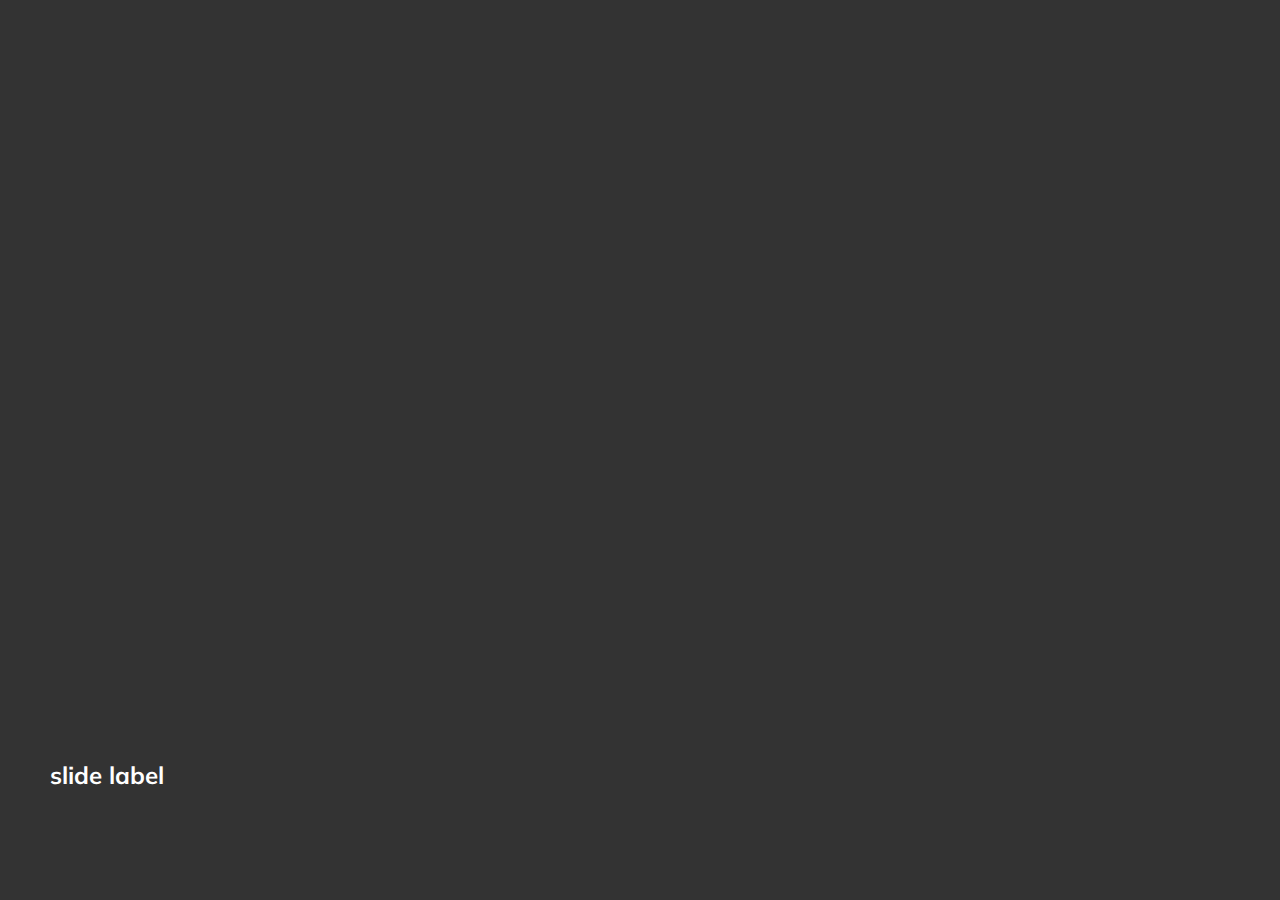
<file: animated-cards/index.html>
<!DOCTYPE html>
<html lang="en">
<head>
    <meta charset="UTF-8">
    <meta http-equiv="X-UA-Compatible" content="IE=edge">
    <meta name="viewport" content="width=device-width, initial-scale=1.0">
    <link rel="stylesheet" href="style.css">
    <title>Animated cards</title>
</head>
<body>
    <div class="container">
        <div
            class="slide"
            style="background-image: url('https://images.unsplash.com/photo-1517911122989-a8bcd823bed3?ixlib=rb-4.0.3&ixid=MnwxMjA3fDB8MHxwaG90by1wYWdlfHx8fGVufDB8fHx8&auto=format&fit=crop&w=1170&q=80');"
        >
        <h3>slide label</h3>
        </div>
        <div
            class="slide"
            style="
                background-image: url('https://images.unsplash.com/photo-1508144753681-9986d4df99b3?ixlib=rb-4.0.3&ixid=MnwxMjA3fDB8MHxwaG90by1wYWdlfHx8fGVufDB8fHx8&auto=format&fit=crop&w=1170&q=80');
              "
        >
        <h3>slide label</h3>
        </div>
        <div
            class="slide"
            style="
                background-image: url('https://images.unsplash.com/photo-1469521669194-babb45599def?ixlib=rb-4.0.3&ixid=MnwxMjA3fDB8MHxwaG90by1wYWdlfHx8fGVufDB8fHx8&auto=format&fit=crop&w=1171&q=80');
              "
        >
        <h3>slide label</h3>
        </div>
        <div
            class="slide"
            style="
                background-image: url('https://images.unsplash.com/photo-1483068612337-c045daaca40e?ixlib=rb-4.0.3&ixid=MnwxMjA3fDB8MHxwaG90by1wYWdlfHx8fGVufDB8fHx8&auto=format&fit=crop&w=1170&q=80');
              "
        >
        <h3>slide label</h3>
        </div>
        <div
            class="slide"
            style="
                background-image: url('https://images.unsplash.com/photo-1533139143976-30918502365b?ixlib=rb-4.0.3&ixid=MnwxMjA3fDB8MHxwaG90by1wYWdlfHx8fGVufDB8fHx8&auto=format&fit=crop&w=1170&q=80');
              "
        >
        <h3>slide label</h3>
        </div>
      </div>
      <script src="script.js"></script>
</body>
</html>
</file>
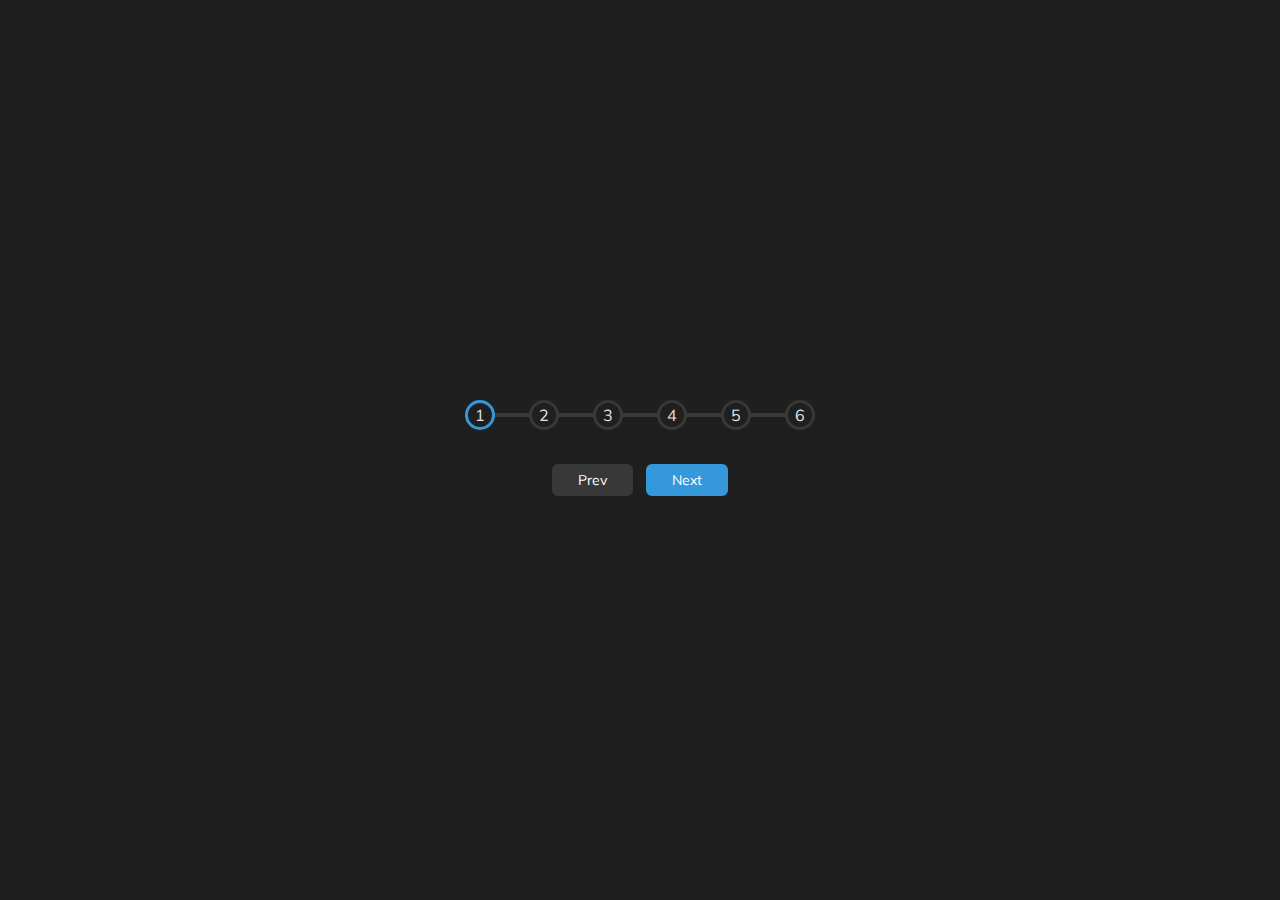
<file: progress-steps/index.html>
<!DOCTYPE html>
<html lang="en">
<head>
    <meta charset="UTF-8">
    <meta http-equiv="X-UA-Compatible" content="IE=edge">
    <meta name="viewport" content="width=device-width, initial-scale=1.0">
    <link rel="stylesheet" href="style.css">
    <title>Steps</title>
</head>
<body>
    
    <div class="container">
        <div class="progress-container">
          <div class="progress" id="progress"></div>
          <div class="circle active">1</div>
          <div class="circle">2</div>
          <div class="circle">3</div>
          <div class="circle">4</div>
          <div class="circle">5</div>
          <div class="circle">6</div>
        </div>
  
        <button class="btn" id="prev" disabled>Prev</button>
        <button class="btn" id="next">Next</button>
      </div>

    <script src="./script.js"></script>
</body>
</html>
</file>
<file: animated-cards/style.css>
@import url('https://fonts.googleapis.com/css?family=Muli&display=swap'); 

* {
  box-sizing: border-box;
}

body {
  font-family: 'Muli', sans-serif;
  overflow: hidden;
  margin: 0;
  background: #333;
  height: 100vh;
  display: flex;
  justify-content: center;
  align-items: center;
}

.container {
  width: 100%;
  display: flex;
  padding: 0 1.25em;
}

.slide {
  height: 80vh;
  border-radius: 1.25em;
  margin: 0.625rem;
  cursor: pointer;
  color: #fff;
  flex: 1;
  background-size: cover;
  background-position: center;
  background-repeat: no-repeat;
  position: relative;
  transition: all 500ms ease-in-out 0s;
}

.slide h3 {
  position: absolute;
  font-size: 1.5rem;
  bottom: 20px;
  left: 20px;
  margin: 0;
  opacity: 0;
}

.slide.active {
  flex: 10;
}

.slide.active h3 {
  opacity: 1;
  transition: opacity 0.3s ease-in 0.4s;
}
</file>
<file: progress-steps/style.css>
@import url('https://fonts.googleapis.com/css?family=Muli&display=swap');

:root {
  --line-border-fill: #3498db;
  --line-border-empty: #383838;

}

* {
  box-sizing: border-box;
}

body {
  background-color: #1f1f1f;
  font-family: 'Muli', sans-serif;
  display: flex;
  align-items: center;
  justify-content: center;
  height: 100vh;
  overflow: hidden;
  margin: 0;
}

.container {
  text-align: center;
}

.progress-container {
  display: flex;
  justify-content: space-between;
  position: relative;
  margin-bottom: 1.875rem;
  max-width: 100%;
  width: 350px;
}

.progress-container::before {
  content: '';
  background-color: var(--line-border-empty);
  position: absolute;
  top: 50%;
  left: 0;
  transform: translateY(-50%);
  height: 0.25rem;
  width: 100%;
  z-index: -1;
}

.progress {
  background-color: var(--line-border-fill);
  position: absolute;
  top: 50%;
  left: 0;
  transform: translateY(-50%);
  height: 0.25rem;
  width: 0%;
  z-index: -1;
  transition: 0.4s ease;
}

.circle {
  background-color: #1f1f1f;
  color:#e2e2e2;
  border-radius: 50%;
  height: 1.875em;
  width: 1.875em;
  display: flex;
  align-items: center;
  justify-content: center;
  border: 3px solid var(--line-border-empty);
  transition: 0.4s ease;
}

.circle.active {
  border-color: var(--line-border-fill);
}

.circle:hover {
  cursor: pointer;
}

.btn {
  background-color: var(--line-border-fill);
  color: #fff;
  border: 0;
  border-radius: 6px;
  cursor: pointer;
  font-family: inherit;
  padding: 0.5em 1.875em;
  margin: 0.3125em;
  font-size: 0.875rem;
}

.btn:active {
  transform: scale(0.98);
}

.btn:focus {
  outline: 0;
}

.btn:disabled {
  background-color: var(--line-border-empty);
  cursor: not-allowed;
}
</file>
